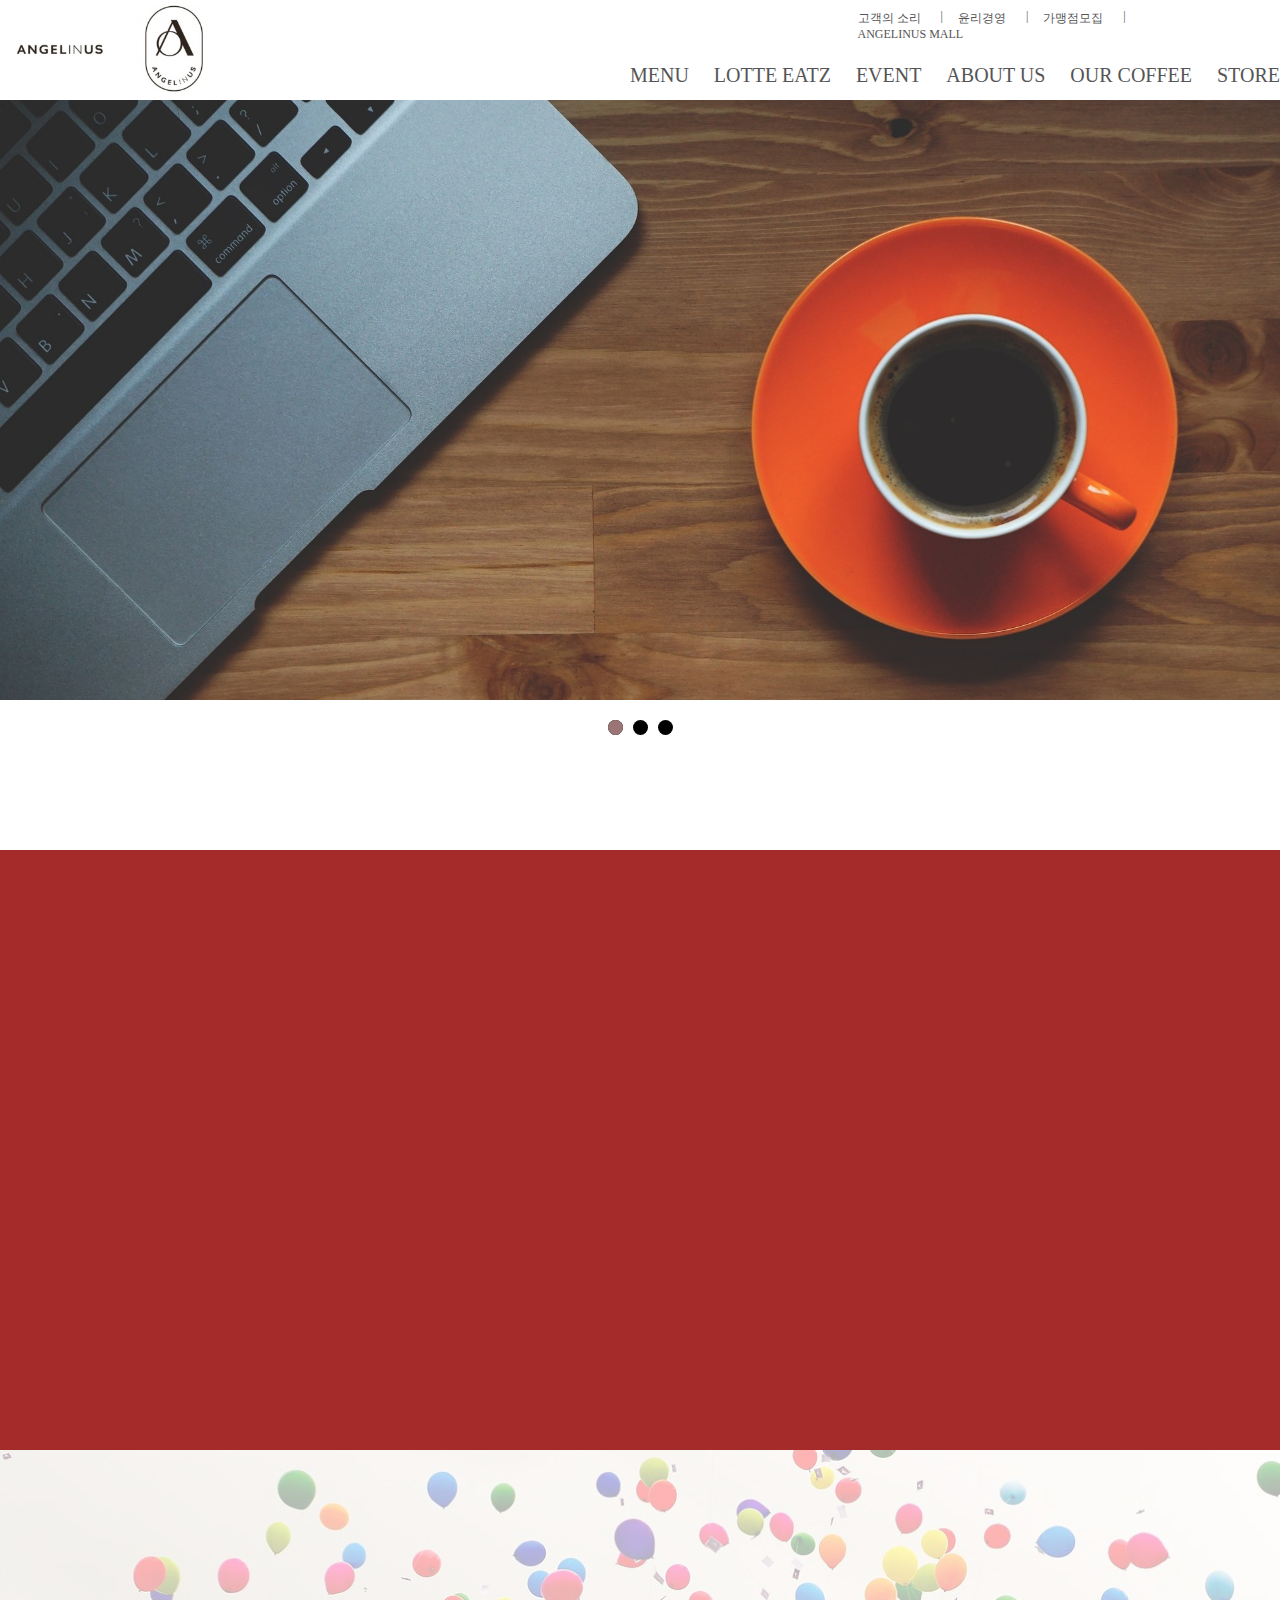
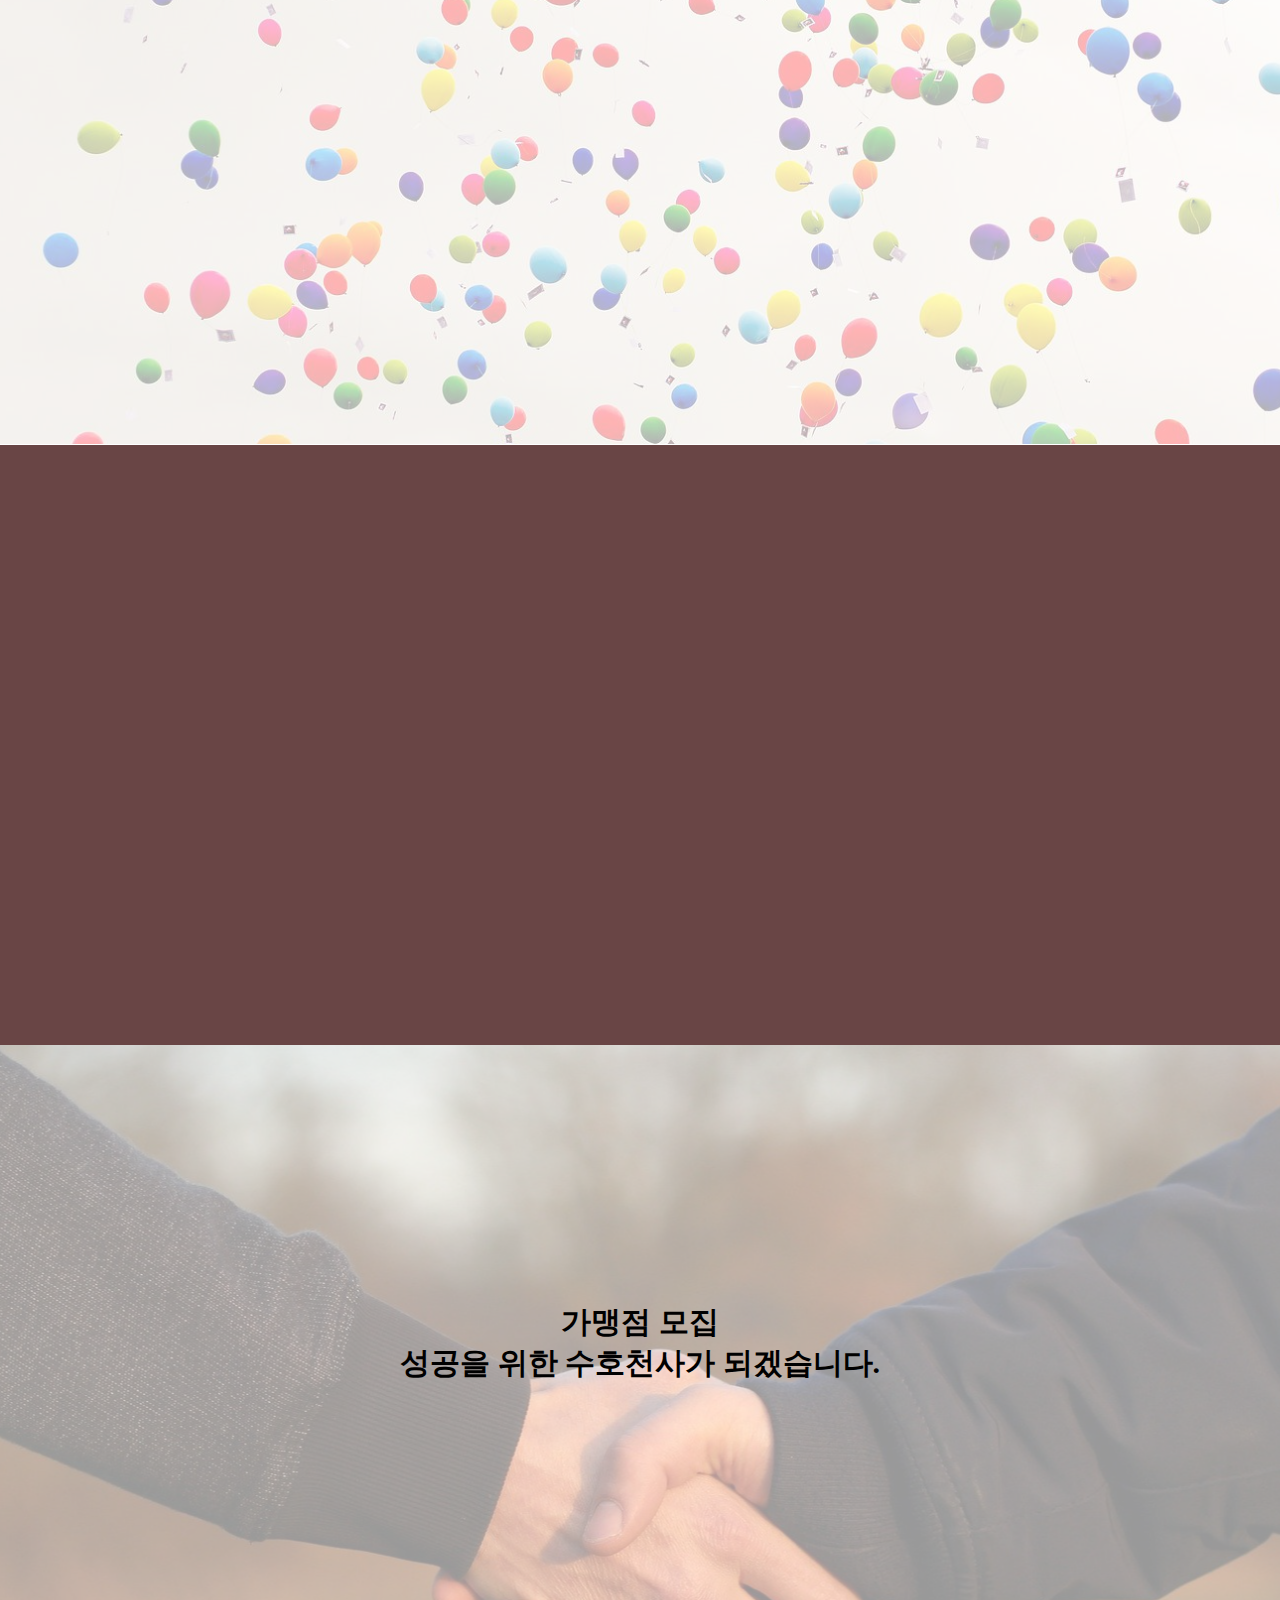
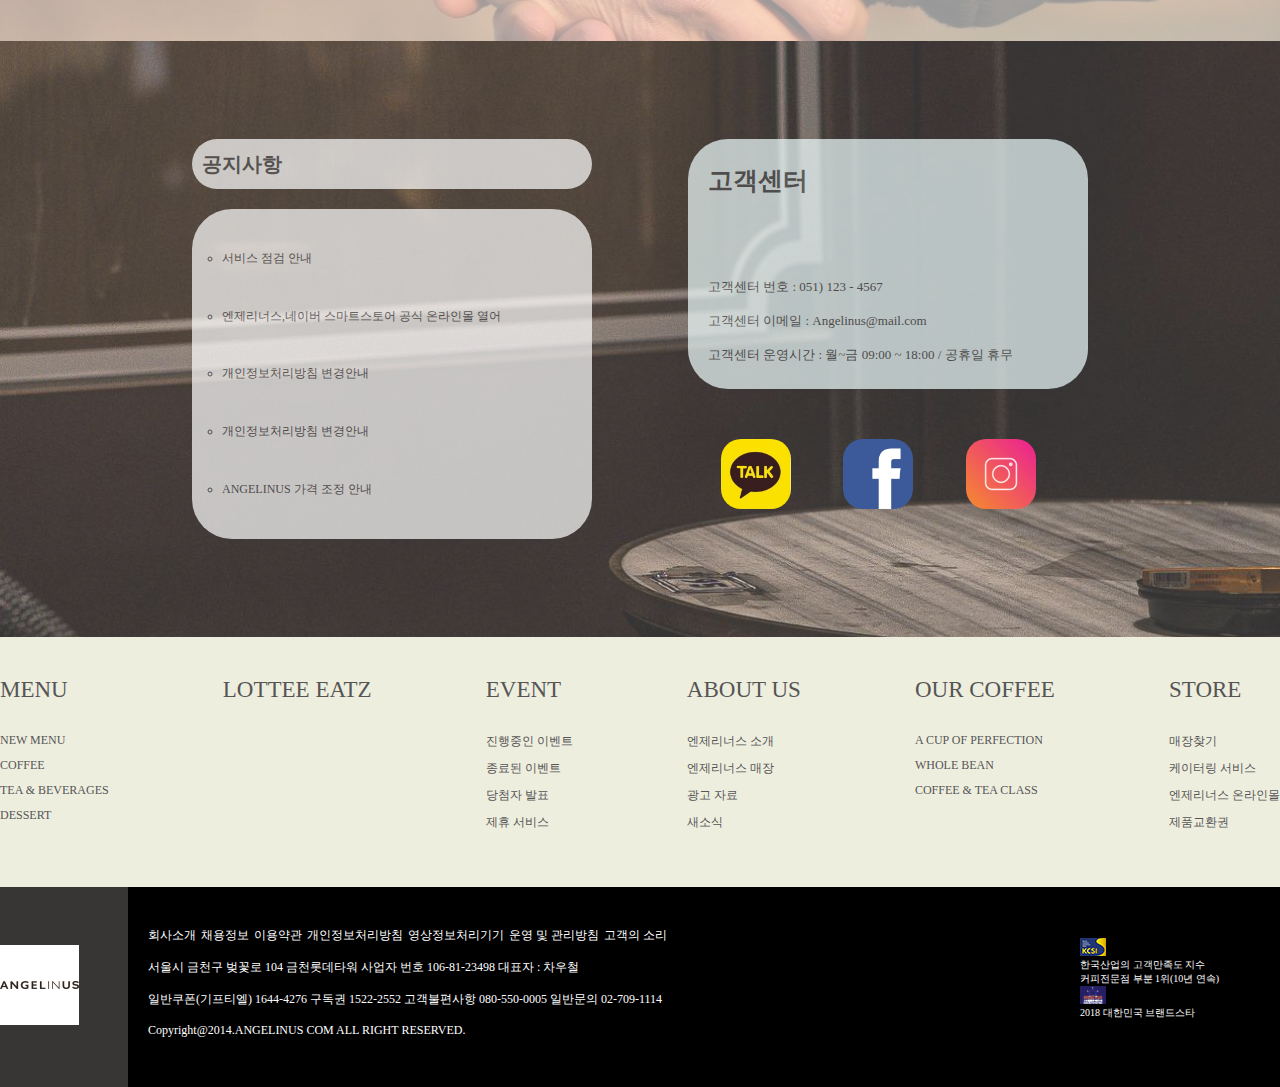
<file: index.html>
<!DOCTYPE html>
<html lang="en">
    <head>
        <meta charset="UTF-8" />
        <meta http-equiv="X-UA-Compatible" content="IE=edge" />
        <meta name="viewport" content="width=device-width, initial-scale=1.0" />
        <title>엔제리너스</title>

        <link rel="stylesheet" href="./css/reset.css" />
        <link rel="stylesheet" href="./css/main.css" />
        <link
            rel="stylesheet"
            media="(max-width:1000px)"
            href="./css/main(1000px).css"
        />
        <link
            rel="stylesheet"
            media="(max-width:720px)"
            href="./css/main(720px).css"
        />
        <link
            rel="stylesheet"
            media="(max-width:480px)"
            href="./css/main(480px).css"
        />

        <script src="./js/jquery.js"></script>
        <script src="./js/nav.js"></script>
        <script src="./js/mainimg.js"></script>
        <script src="./js/mainimg1000.js"></script>
        <script src="./js/scroll.js"></script>
        <script src="./js/scroll1000.js"></script>
    </head>
    <body>
        <div id="wrap">
            <header id="header">
                <div id="header_in">
                    <div class="logo">
                        <a href="./index.html"
                            ><img src="./images/logo.png" alt=""
                        /></a>
                    </div>
                    <div class="menubox">
                        <div class="menu01">
                            <ul>
                                <li><a href="#">고객의 소리</a></li>
                                <li><a href="#">윤리경영</a></li>
                                <li><a href="#">가맹점모집</a></li>
                                <li><a href="#">ANGELINUS MALL</a></li>
                            </ul>
                        </div>
                        <nav>
                            <ul>
                                <li><a href="./menu.html">MENU</a></li>
                                <li><a href="#">LOTTE EATZ</a></li>
                                <li><a href="#">EVENT</a></li>
                                <li><a href="#">ABOUT US</a></li>
                                <li><a href="#">OUR COFFEE</a></li>
                                <li><a href="#">STORE</a></li>
                            </ul>
                        </nav>
                        <div class="sub_menu">
                            <ul class="sm_list">
                                <li>
                                    <span>MENU</span>
                                    <ul class="sm_item">
                                        <li>NEW MENU</li>
                                        <li>COFFEE</li>
                                        <li>TEA & BEVERAGES</li>
                                        <li>DESSERT</li>
                                    </ul>
                                </li>
                                <li><span>LOTTE EATZ</span></li>
                                <li>
                                    <span>EVENT</span>
                                    <ul class="sm_item">
                                        <li>진행중인 이벤트</li>
                                        <li>종료된 이벤트</li>
                                        <li>당첨자 발표</li>
                                        <li>제휴 서비스</li>
                                    </ul>
                                </li>
                                <li>
                                    <span>ABOUT US</span>
                                    <ul class="sm_item">
                                        <li>엔제리너스 소개</li>
                                        <li>엔제리너스 매장</li>
                                        <li>광고 자료</li>
                                        <li>새소식</li>
                                    </ul>
                                </li>
                                <li>
                                    <span>OUR COFFEE</span>
                                    <ul class="sm_item">
                                        <li>A CUP OF PERFECTION</li>
                                        <li>WHOLE BEAN</li>
                                        <li>COFFEE & TEA CLASS</li>
                                    </ul>
                                </li>
                                <li>
                                    <span>STORE</span>
                                    <ul class="sm_item">
                                        <li>매장찾기</li>
                                        <li>케이터링 서비스</li>
                                        <li>엔제리너스 온라인몰</li>
                                        <li>제품교환권</li>
                                    </ul>
                                </li>
                            </ul>
                        </div>
                    </div>
                </div>
            </header>

            <section id="mainimg">
                <div id="view">
                    <ul class="list">
                        <li>
                            <img src="./images/mainimg.jpg" alt="" />
                            <span>Angelinus</span>
                        </li>
                        <li>
                            <img src="./images/mainimg02.jpg" alt="" />
                            <span>Angelinus</span>
                        </li>
                        <li>
                            <img src="./images/mainimg03.jpg" alt="" />
                            <span>Angelinus</span>
                        </li>
                    </ul>
                </div>
                <ul class="btn">
                    <li><a href="#">1</a></li>
                    <li><a href="#">2</a></li>
                    <li><a href="#">3</a></li>
                </ul>
                <!-- <a href="" class="l_btn">left</a>
                <a href="" class="r_btn">right</a> -->
            </section>

            <section id="coffee">
                <div class="coffee_in">
                    <div class="coffee_pic">
                        <img src="./images/main_pic.png" alt="" />
                    </div>
                    <div class="coffee_txt">
                        <h3>WITH ANGELS</h3>
                        <p>
                            커피의 맛과 향이 살아있는<br />
                            엔제리너스 커피의 비밀
                        </p>
                    </div>
                </div>
            </section>

            <section id="news">
                <div class="news_in">
                    <div class="news_txt">
                        <h3>NEW MENU</h3>
                        <p>엔제리너스의 새로운 소식</p>
                    </div>
                    <div class="news_pic"></div>
                </div>
            </section>

            <section id="event">
                <div class="event_in">
                    <div class="event_txt">
                        <h3>LOTTE EATZ</h3>
                        <p>하루를 즐기는 맛있는 여행!</p>
                    </div>
                    <div class="event_pic"></div>
                </div>
            </section>

            <section id="store">
                <p>
                    가맹점 모집<br />
                    성공을 위한 수호천사가 되겠습니다.
                </p>
            </section>

            <section id="notice_sns">
                <div id="notice_sns_in">
                    <div class="notice">
                        <div class="notice_h">
                            <h3>공지사항</h3>
                        </div>
                        <div class="notice_b">
                            <ul>
                                <li>서비스 점검 안내</li>
                                <li>
                                    엔제리너스,네이버 스마트스토어 공식 온라인몰
                                    열어
                                </li>
                                <li>개인정보처리방침 변경안내</li>
                                <li>개인정보처리방침 변경안내</li>
                                <li>ANGELINUS 가격 조정 안내</li>
                            </ul>
                        </div>
                    </div>
                    <div class="sns">
                        <div class="service">
                            <h3>고객센터</h3>
                            <p>
                                고객센터 번호 : 051) 123 - 4567<br /><br />
                                고객센터 이메일 : Angelinus@mail.com<br /><br />
                                고객센터 운영시간 : 월~금 09:00 ~ 18:00 / 공휴일
                                휴무
                            </p>
                        </div>
                        <div class="snsbox">
                            <img src="./images/notice_snsimg01.png" alt="" />
                            <img src="./images/notice_snsimg02.png" alt="" />
                            <img src="./images/notice_snsimg03.png" alt="" />
                        </div>
                    </div>
                </div>
            </section>

            <footer id="footer">
                <div class="footer_menu">
                    <ul class="menu_list">
                        <li>
                            MENU
                            <ul class="sub_list">
                                <li>NEW MENU</li>
                                <li>COFFEE</li>
                                <li>TEA & BEVERAGES</li>
                                <li>DESSERT</li>
                            </ul>
                        </li>
                        <li>LOTTEE EATZ</li>
                        <li>
                            EVENT
                            <ul class="sub_list">
                                <li>진행중인 이벤트</li>
                                <li>종료된 이벤트</li>
                                <li>당첨자 발표</li>
                                <li>제휴 서비스</li>
                            </ul>
                        </li>
                        <li>
                            ABOUT US
                            <ul class="sub_list">
                                <li>엔제리너스 소개</li>
                                <li>엔제리너스 매장</li>
                                <li>광고 자료</li>
                                <li>새소식</li>
                            </ul>
                        </li>
                        <li>
                            OUR COFFEE
                            <ul class="sub_list">
                                <li>A CUP OF PERFECTION</li>
                                <li>WHOLE BEAN</li>
                                <li>COFFEE & TEA CLASS</li>
                            </ul>
                        </li>
                        <li>
                            STORE
                            <ul class="sub_list">
                                <li>매장찾기</li>
                                <li>케이터링 서비스</li>
                                <li>엔제리너스 온라인몰</li>
                                <li>제품교환권</li>
                            </ul>
                        </li>
                    </ul>
                </div>
                <div class="footer_f">
                    <div class="footer_f_in">
                        <div class="footer_logo">
                            <a href="./index.html"
                                ><img src="./images/footerLogo.gif" alt=""
                            /></a>
                        </div>
                        <div class="footer_f_in_box">
                            <ul>
                                <li>회사소개</li>
                                <li>채용정보</li>
                                <li>이용약관</li>
                                <li>개인정보처리방침</li>
                                <li>영상정보처리기기</li>
                                <li>운영 및 관리방침</li>
                                <li>고객의 소리</li>
                            </ul>
                            <br />
                            <address>
                                서울시 금천구 벚꽃로 104 금천롯데타워 사업자
                                번호 106-81-23498 대표자 : 차우철
                            </address>
                            <br />
                            <p>
                                일반쿠폰(기프티엘) 1644-4276 구독권 1522-2552
                                고객불편사항 080-550-0005 일반문의
                                02-709-1114<br /><br />
                                Copyright@2014.ANGELINUS COM ALL RIGHT RESERVED.
                            </p>
                            <div class="rightbox">
                                <div class="award">
                                    <img src="./images/award01.gif" alt="" />
                                    <p>
                                        한국산업의 고객만족도 지수<br />
                                        커피전문점 부분 1위(10년 연속)
                                    </p>
                                </div>
                                <div class="brandstar">
                                    <img src="./images/brandstar.gif" alt="" />
                                    <p>2018 대한민국 브랜드스타</p>
                                </div>
                            </div>
                        </div>
                    </div>
                </div>
            </footer>
        </div>

        <!-- ---------------------------------------------- -->
        <!-- ---------------------------------------------- -->
        <!-- ---------------------------------------------- -->
        <!-- ---------------------------------------------- -->
        <!-- ---------------------------------------------- -->
        <!-- ---------------------------------------------- -->
        <!-- ---------------------------------------------- -->
        <!-- ---------------------------------------------- -->
        <!-- ---------------------------------------------- -->
        <!-- ---------------------------------------------- -->
        <!-- ---------------------------------------------- -->
        <!-- ---------------------------------------------- -->
        <!-- ---------------------------------------------- -->

        <div id="wrap_t">
            <header id="header_t">
                <div class="logo_t">
                    <a href="./index.html"
                        ><img src="./images/logo.png" alt=""
                    /></a>
                </div>
                <div class="hambox_t">
                    <div>
                        <span></span>
                        <span></span>
                        <span></span>
                    </div>
                </div>
            </header>

            <section id="mainimg_t">
                <div id="view_t">
                    <ul class="list_t">
                        <li><img src="./images/mainimg.jpg" alt="" /></li>
                        <li><img src="./images/mainimg02.jpg" alt="" /></li>
                        <li><img src="./images/mainimg03.jpg" alt="" /></li>
                    </ul>
                </div>
                <ul class="btn_t">
                    <li><a href="#">1</a></li>
                    <li><a href="#">2</a></li>
                    <li><a href="#">3</a></li>
                </ul>
                <!-- <a href="" class="l_btn">left</a>
                <a href="" class="r_btn">right</a> -->
            </section>

            <section id="coffee_t">
                <h3>WITH ANGELS</h3>
                <p>
                    커피의 맛과 향이 살아있는<br />
                    &nbsp;&nbsp;엔제리너스 커피의 비밀
                </p>
            </section>

            <section id="news_t">
                <h3>NEW MENU</h3>
                <p>엔제리너스의 새로운 소식</p>
            </section>

            <section id="event_t">
                <h3>LOTTE EATZ</h3>
                <p>하루를 즐기는 맛있는 여행!</p>
            </section>

            <section id="store_t">
                <p>가맹점 모집</p>
                <p>성공을 위한 수호천사가 되겠습니다.</p>
            </section>

            <section id="notice_sns_t">
                <div class="notice_t">
                    <div class="notice_h_t">
                        <h3>공지사항</h3>
                    </div>
                    <div class="notice_b_t">
                        <ul>
                            <li>공지사항</li>
                            <li>공지사항</li>
                            <li>공지사항</li>
                            <li>공지사항</li>
                            <li>공지사항</li>
                        </ul>
                    </div>
                </div>
                <div class="sns_t">
                    <div class="service_t">
                        <h3>고객센터</h3>
                        <p>
                            고객센터 번호 : 051) 123 - 4567<br /><br />
                            고객센터 이메일 : Angelinus@mail.com<br /><br />
                            고객센터 운영시간 : 월~금 09:00 ~ 18:00 / 공휴일
                            휴무
                        </p>
                    </div>
                    <div class="snsbox_t">
                        <img src="./images/notice_snsimg01.png" alt="" />
                        <img src="./images/notice_snsimg02.png" alt="" />
                        <img src="./images/notice_snsimg03.png" alt="" />
                    </div>
                </div>
            </section>

            <footer id="footer_t">
                <div class="footer_menu_t">
                    <ul class="menu_list_t">
                        <li>
                            <p>MENU</p>
                            <ul class="sub_list_t">
                                <li>NEW MENU</li>
                                <li>COFFEE</li>
                                <li>TEA & BEVERAGES</li>
                                <li>DESSERT</li>
                            </ul>
                        </li>
                        <!-- <li><p>LOTTEE EATZ</p></li> -->
                        <li>
                            <p>EVENT</p>
                            <ul class="sub_list_t">
                                <li>진행중인 이벤트</li>
                                <li>종료된 이벤트</li>
                                <li>당첨자 발표</li>
                                <li>제휴 서비스</li>
                            </ul>
                        </li>
                        <li>
                            <p>ABOUT US</p>
                            <ul class="sub_list_t">
                                <li>엔제리너스 소개</li>
                                <li>엔제리너스 매장</li>
                                <li>광고 자료</li>
                                <li>새소식</li>
                            </ul>
                        </li>
                        <li>
                            <p>OUR COFFEE</p>
                            <ul class="sub_list_t">
                                <li>A CUP OF PERFECTION</li>
                                <li>WHOLE BEAN</li>
                                <li>COFFEE & TEA CLASS</li>
                            </ul>
                        </li>
                        <!-- <li><p>STORE</p>
                        <ul class="sub_list_t">
                            <li>매장찾기</li>
                            <li>케이터링 서비스</li>
                            <li>엔제리너스 온라인몰</li>
                            <li>제품교환권</li>
                        </ul>
                    </li> -->
                    </ul>
                </div>
                <div class="footer_f_t">
                    <div class="footer_logo_t">
                        <a href="./index.html"
                            ><img src="./images/footerLogo.gif" alt=""
                        /></a>
                    </div>
                    <div class="footer_f_in_box_t">
                        <div class="leftbox_t">
                            <ul>
                                <li>회사소개</li>
                                <li>채용정보</li>
                                <li>이용약관</li>
                                <li>개인정보처리방침</li>
                                <li>영상정보처리기기</li>
                                <li>운영 및 관리방침</li>
                                <li>고객의 소리</li>
                            </ul>
                            <br />
                            <address>
                                서울시 금천구 벚꽃로 104 금천롯데타워
                                <br />사업자 번호 106-81-23498 대표자 : 차우철
                            </address>
                            <br />
                            <p>
                                일반쿠폰(기프티엘) 1644-4276 구독권 1522-2552
                                <br />고객불편사항 080-550-0005 일반문의
                                02-709-1114<br /><br />
                                Copyright@2014.ANGELINUS COM ALL RIGHT RESERVED.
                            </p>
                        </div>
                        <div class="rightbox_t">
                            <div class="award_t">
                                <img src="./images/award01.gif" alt="" />
                                <p>
                                    한국산업의 고객만족도 지수<br />
                                    커피전문점 부분 1위(10년 연속)
                                </p>
                            </div>
                            <div class="brandstar_t">
                                <img src="./images/brandstar.gif" alt="" />
                                <p>2018 대한민국 브랜드스타</p>
                            </div>
                        </div>
                    </div>
                </div>
            </footer>
        </div>
    </body>
</html>
</file>
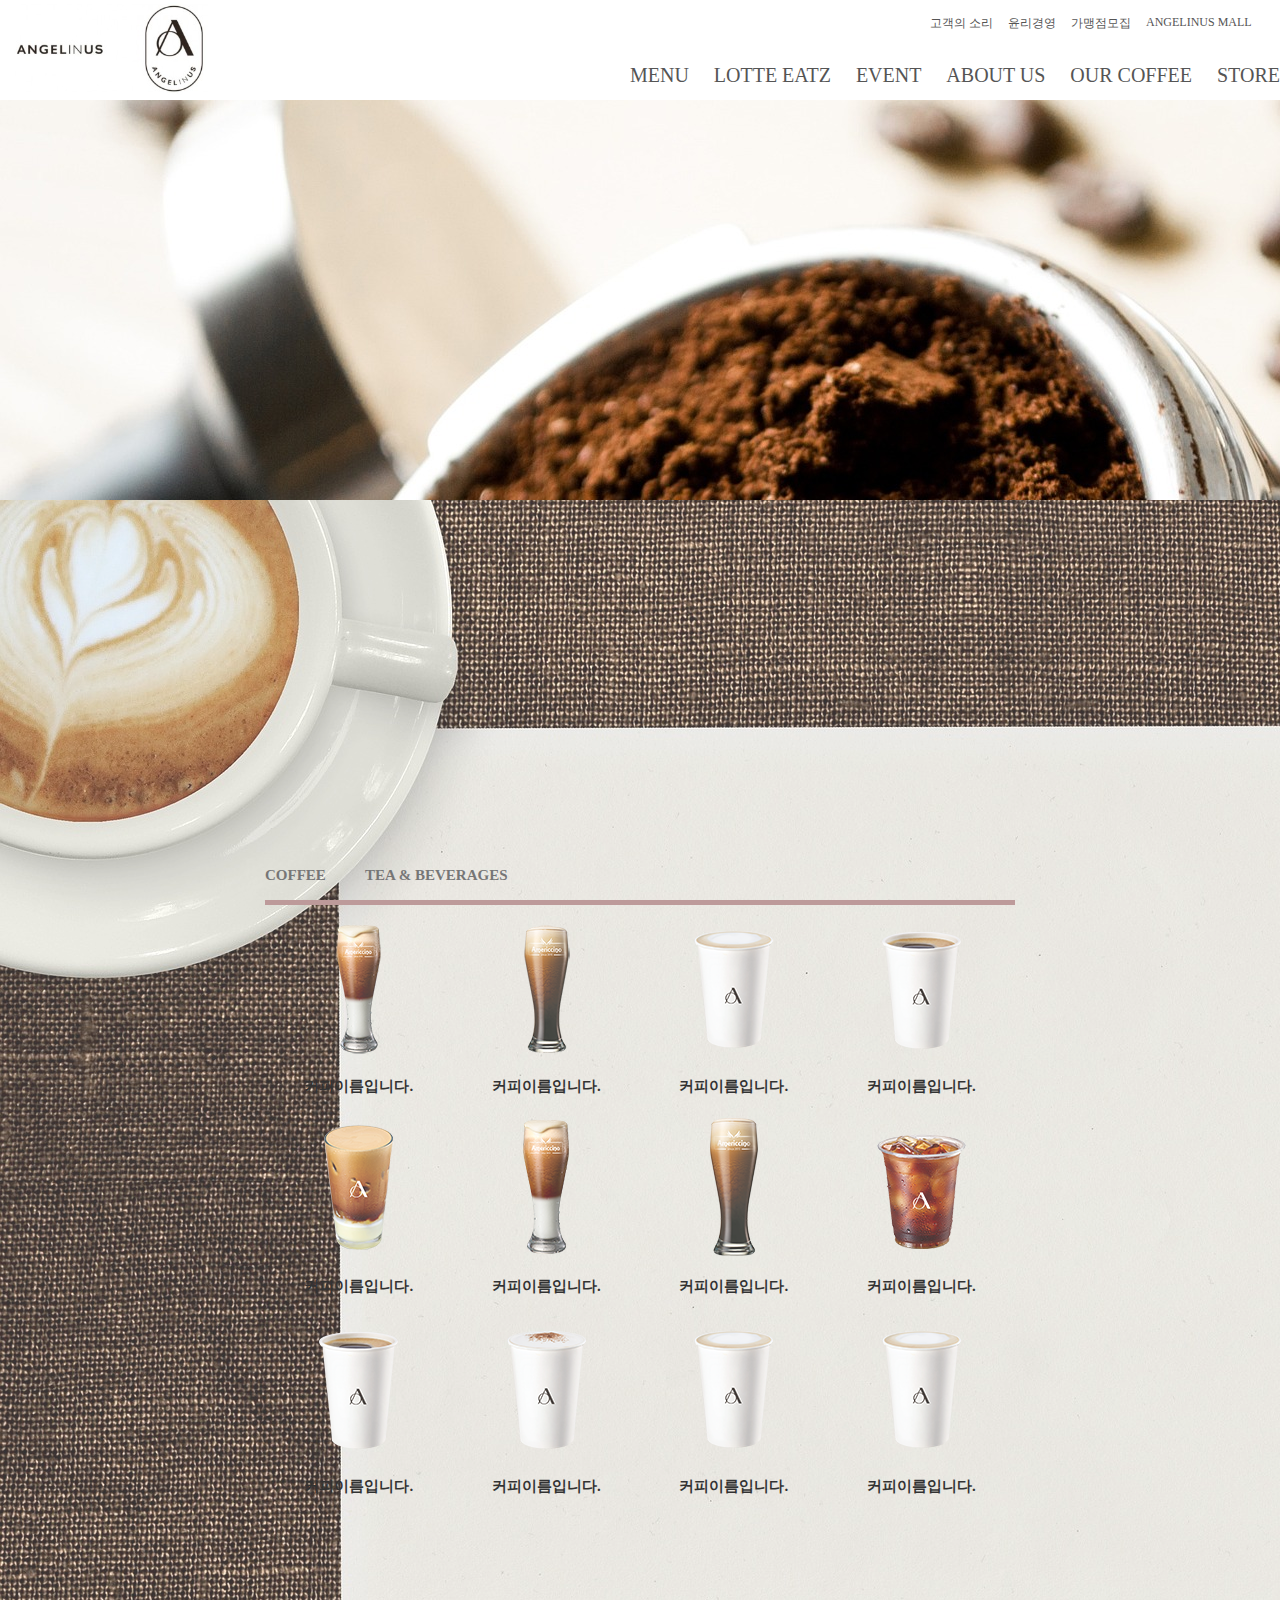
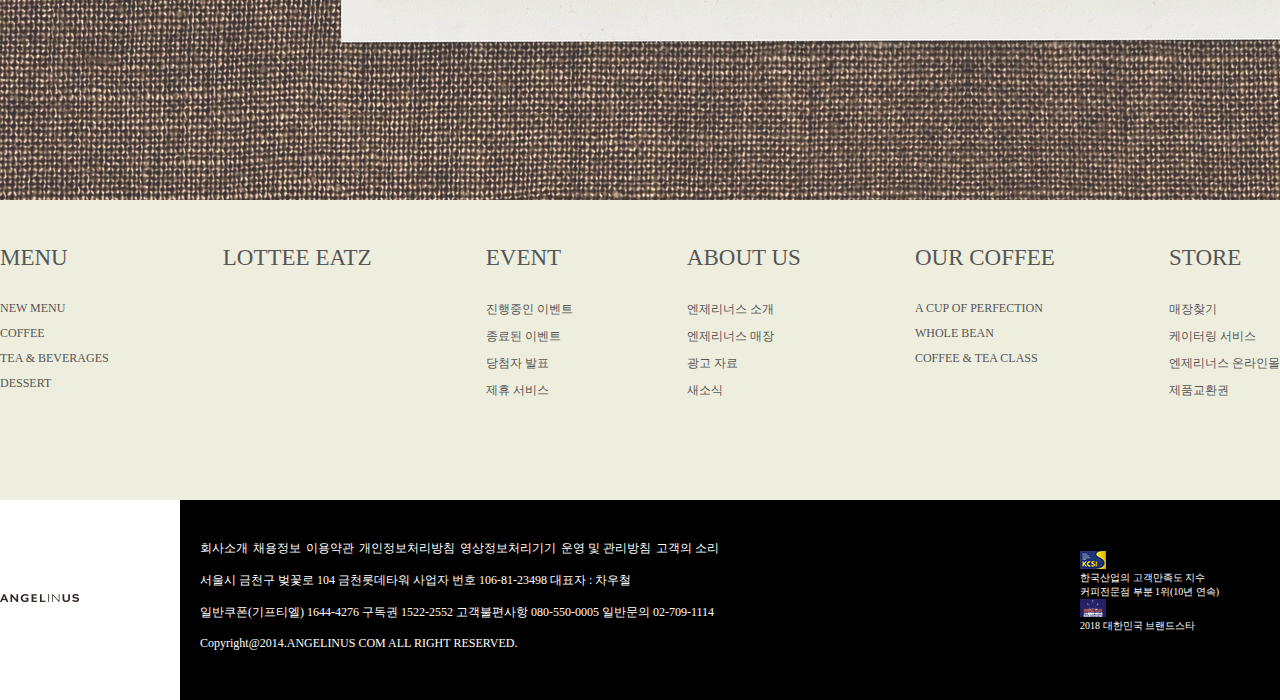
<file: menu.html>
<!DOCTYPE html>
<html lang="en">
    <head>
        <meta charset="UTF-8" />
        <meta http-equiv="X-UA-Compatible" content="IE=edge" />
        <meta name="viewport" content="width=device-width, initial-scale=1.0" />
        <title>menu</title>

        <link rel="stylesheet" href="./css/menu.css" />
        <link rel="stylesheet" href="./css/reset.css" />
    </head>
    <body>
        <div id="wrap">
            <header id="header">
                <div id="header_in">
                    <div class="logo">
                        <a href="./index.html"
                            ><img src="./images/logo.png" alt=""
                        /></a>
                    </div>
                    <div class="menubox">
                        <div class="menu01">
                            <ul>
                                <li><a href="#">고객의 소리</a></li>
                                <li><a href="#">윤리경영</a></li>
                                <li><a href="#">가맹점모집</a></li>
                                <li><a href="#">ANGELINUS MALL</a></li>
                            </ul>
                        </div>
                        <nav>
                            <ul>
                                <li><a href="#">MENU</a></li>
                                <li><a href="#">LOTTE EATZ</a></li>
                                <li><a href="#">EVENT</a></li>
                                <li><a href="#">ABOUT US</a></li>
                                <li><a href="#">OUR COFFEE</a></li>
                                <li><a href="#">STORE</a></li>
                            </ul>
                        </nav>
                    </div>
                </div>
            </header>

            <section id="main">
                <img src="./images/submainimg.jpg" alt="" />
            </section>

            <section id="menubox">
                <div class="menulist_h">
                    <div class="menu_nav01">COFFEE</div>
                    <div class="menu_nav02">TEA & BEVERAGES</div>
                </div>
                <ul class="menulist">
                    <li>
                        <img src="./images/ListImage(1).png" alt="" />
                        <p>커피이름입니다.</p>
                    </li>
                    <li>
                        <img src="./images/ListImage(2).png" alt="" />
                        <p>커피이름입니다.</p>
                    </li>
                    <li>
                        <img src="./images/ListImage(3).png" alt="" />
                        <p>커피이름입니다.</p>
                    </li>
                    <li>
                        <img src="./images/ListImage(4).png" alt="" />
                        <p>커피이름입니다.</p>
                    </li>
                    <li>
                        <img src="./images/ListImage(5).png" alt="" />
                        <p>커피이름입니다.</p>
                    </li>
                    <li>
                        <img src="./images/ListImage(6).png" alt="" />
                        <p>커피이름입니다.</p>
                    </li>
                    <li>
                        <img src="./images/ListImage(7).png" alt="" />
                        <p>커피이름입니다.</p>
                    </li>
                    <li>
                        <img src="./images/ListImage(8).png" alt="" />
                        <p>커피이름입니다.</p>
                    </li>
                    <li>
                        <img src="./images/ListImage(9).png" alt="" />
                        <p>커피이름입니다.</p>
                    </li>
                    <li>
                        <img src="./images/ListImage(10).png" alt="" />
                        <p>커피이름입니다.</p>
                    </li>
                    <li>
                        <img src="./images/ListImage(11).png" alt="" />
                        <p>커피이름입니다.</p>
                    </li>
                    <li>
                        <img src="./images/ListImage(12).png" alt="" />
                        <p>커피이름입니다.</p>
                    </li>
                </ul>
            </section>

            <footer id="footer">
                <div class="footer_menu">
                    <ul class="menu_list">
                        <li>
                            MENU
                            <ul class="sub_list">
                                <li>NEW MENU</li>
                                <li>COFFEE</li>
                                <li>TEA & BEVERAGES</li>
                                <li>DESSERT</li>
                            </ul>
                        </li>
                        <li>LOTTEE EATZ</li>
                        <li>
                            EVENT
                            <ul class="sub_list">
                                <li>진행중인 이벤트</li>
                                <li>종료된 이벤트</li>
                                <li>당첨자 발표</li>
                                <li>제휴 서비스</li>
                            </ul>
                        </li>
                        <li>
                            ABOUT US
                            <ul class="sub_list">
                                <li>엔제리너스 소개</li>
                                <li>엔제리너스 매장</li>
                                <li>광고 자료</li>
                                <li>새소식</li>
                            </ul>
                        </li>
                        <li>
                            OUR COFFEE
                            <ul class="sub_list">
                                <li>A CUP OF PERFECTION</li>
                                <li>WHOLE BEAN</li>
                                <li>COFFEE & TEA CLASS</li>
                            </ul>
                        </li>
                        <li>
                            STORE
                            <ul class="sub_list">
                                <li>매장찾기</li>
                                <li>케이터링 서비스</li>
                                <li>엔제리너스 온라인몰</li>
                                <li>제품교환권</li>
                            </ul>
                        </li>
                    </ul>
                </div>
                <div class="footer_f">
                    <div class="footer_f_in">
                        <div class="footer_logo">
                            <a href="./index.html"
                                ><img src="./images/footerLogo.gif" alt=""
                            /></a>
                        </div>
                        <div class="footer_f_in_box">
                            <ul>
                                <li>회사소개</li>
                                <li>채용정보</li>
                                <li>이용약관</li>
                                <li>개인정보처리방침</li>
                                <li>영상정보처리기기</li>
                                <li>운영 및 관리방침</li>
                                <li>고객의 소리</li>
                            </ul>
                            <br />
                            <address>
                                서울시 금천구 벚꽃로 104 금천롯데타워 사업자
                                번호 106-81-23498 대표자 : 차우철
                            </address>
                            <br />
                            <p>
                                일반쿠폰(기프티엘) 1644-4276 구독권 1522-2552
                                고객불편사항 080-550-0005 일반문의
                                02-709-1114<br /><br />
                                Copyright@2014.ANGELINUS COM ALL RIGHT RESERVED.
                            </p>
                            <div class="rightbox">
                                <div class="award">
                                    <img src="./images/award01.gif" alt="" />
                                    <p>
                                        한국산업의 고객만족도 지수<br />
                                        커피전문점 부분 1위(10년 연속)
                                    </p>
                                </div>
                                <div class="brandstar">
                                    <img src="./images/brandstar.gif" alt="" />
                                    <p>2018 대한민국 브랜드스타</p>
                                </div>
                            </div>
                        </div>
                    </div>
                </div>
            </footer>
        </div>
    </body>
</html>
</file>
<file: css/main.css>
#wrap {
    width: 100%;
}

#wrap_t {
    display: none;
}

#header {
    width: 100%;
    height: 100px;
    /* background-color: aqua; */
    display: flex;
    justify-content: center;
}

#header_in {
    width: 1400px;
    height: 100px;
    /* background-color: blue; */
    display: flex;
    justify-content: space-between;
    align-items: center;
}

#header_in .logo {
    width: 300px;
    height: 100px;
    /* background-color: cadetblue; */
    display: flex;
    align-items: center;
}

#header_in .menubox {
    width: 650px;
    height: 100px;
    /* background-color: rgb(88, 141, 141); */
}

#header_in .menubox .menu01 {
    width: 100%;
    height: 50px;
    /* background-color: rgb(189, 224, 168); */
    /* padding: 15px 0 0 300px;
    box-sizing: border-box; */
    display: flex;
    justify-content: right;
    align-items: center;
}

#header_in .menubox .menu01 ul {
    width: 65%;
    height: 30px;
    /* background-color: #000; */
}

#header_in .menubox .menu01 ul li {
    float: left;
    margin-right: 15px;
}

#header_in .menubox .menu01 ul li:after {
    content: "|";
    padding-left: 20px;
    position: relative;
    top: -2px;
}

#header_in .menubox .menu01 ul li:last-child::after {
    content: "";
    margin: 0;
}

#header_in .menubox .menu01 ul li a {
}

#header_in .menubox nav {
    width: 100%;
    height: 50px;
    /* background-color: rgb(92, 109, 81); */
}

#header_in .menubox nav ul {
    display: flex;
    width: 100%;
    height: 50px;
    justify-content: space-between;
    align-items: center;
}

#header_in .menubox nav ul li {
}

#header_in .menubox nav ul li a {
    font-size: 20px;
}

#header_in .sub_menu {
    position: relative;
    left: -1004px;
    width: 1905px;
    height: 200px;
    background-color: rgb(238, 238, 223);
    z-index: 9999;
    overflow: hidden;
    /* padding-top: 20px;
    box-sizing: border-box; */
}

#header_in .sm_list {
    width: 100%;
    height: 200px;
    display: flex;
    justify-content: space-around;
    margin-top: 20px;
}

#header_in .sm_list > li {
    cursor: "pointer";
}

#header_in .sm_list > li span {
    font-size: 20px;
}

#header_in .sm_item {
    margin-top: 20px;
}

#header_in .sm_item li {
    margin-top: 10px;
    cursor: pointer;
}

#mainimg {
    /* display: flex;
    flex-wrap: wrap;
    background-color: bisque;
    margin-bottom: 150px;
    overflow: hidden; */
    width: 100%;
    height: 600px;
    position: relative;
    margin-bottom: 150px;
}

#view {
    width: 100%;
    height: 600px;
    overflow: hidden;
    position: relative;
}

#view li {
    position: absolute;
    top: 0;
    width: 100%;
    height: 600px;
}

#view li:nth-child(1) {
    left: 0%;
}

#view li:nth-child(2) {
    left: 100%;
}

#view li:nth-child(3) {
    left: 200%;
}

#view li img {
    width: 100%;
}

#view li span {
    font-size: 60px;
    color: #fff;
    font-weight: 900;
    position: relative;
    top: -1100px;
    left: 1300px;
    z-index: 9999;
}

#mainimg .btn {
    position: absolute;
    top: 620px;
    left: 50%;
    z-index: 9999;
    margin-left: -32.5px;
}

#mainimg .btn li {
    float: left;
    margin-right: 10px;
    width: 15px;
    height: 15px;
    border-radius: 50%;
    background-color: rgb(0, 0, 0);
    text-align: center;
    line-height: 15px;
    overflow: hidden;
}

#mainimg .btn li.on a {
    background-color: rgb(155, 117, 117);
}

#mainimg .btn a {
    display: block;
    text-indent: -9999px;
    overflow: hidden;
}

/* #mainimg .l_btn {
    float: left;
}

#mainimg .r_btn {
    float: right;
} */

#coffee {
    width: 100%;
    height: 600px;
    background-color: brown;
    display: flex;
    justify-content: center;
}

#coffee .coffee_in {
    width: 90%;
    height: 600px;
    /* background-color: aqua; */
    display: flex;
    justify-content: space-between;
    align-items: center;
}

#coffee .coffee_pic {
    width: 500px;
    height: 300px;
    position: relative;
}

#coffee .coffee_pic img {
    width: 100%;
}

#coffee .coffee_txt {
    position: relative;
}

#coffee .coffee_txt h3 {
    color: #fff;
    font-size: 30px;
}

#coffee .coffee_txt p {
    color: #fff;
    font-size: 20px;
}

#news {
    width: 100%;
    height: 595px;
    position: relative;
    background: url(../images/newsimg.png) no-repeat;
    /* background-size: 100%; */
    display: flex;
    justify-content: center;
}

#news .news_in {
    width: 90%;
    height: 595px;
    display: flex;
    /* background-color: aqua; */
    justify-content: space-between;
    align-items: center;
}

#news .news_txt {
    position: relative;
}

#news .news_txt h3 {
    color: #000;
    font-size: 30px;
}

#news .news_txt p {
    color: #000;
    font-size: 20px;
}

#news .news_pic {
    width: 369px;
    height: 537px;
    background: url(../images/newspic.png);
    position: relative;
}

#event {
    width: 100%;
    height: 600px;
    background-color: rgb(105, 69, 69);
    display: flex;
    justify-content: center;
}

#event .event_in {
    width: 90%;
    height: 600px;
    display: flex;
    /* background-color: aqua; */
    justify-content: space-between;
    align-items: center;
}

#event .event_txt {
    position: relative;
}

#event .event_txt h3 {
    color: #000;
    font-size: 30px;
}

#event .event_txt p {
    color: #000;
    font-size: 20px;
}

#event .event_pic {
    width: 500px;
    height: 270px;
    background: url(../images/eventpic.jpg) no-repeat;
    background-size: 100%;
    background-color: rgb(63, 146, 146);
    position: relative;
}

#store {
    width: 100%;
    height: 596px;
    background: url(../images/storeimg.png) no-repeat 50% 50%;
    /* background-size: 100%; */
    display: flex;
    justify-content: center;
    align-items: center;
}

#store p {
    font-size: 30px;
    color: #000;
    font-weight: 600;
    text-align: center;
}

#notice_sns {
    width: 100%;
    height: 596px;
    background: url(../images/notice_snsimg.png) no-repeat;
    display: flex;
    justify-content: center;
}

#notice_sns_in {
    width: 70%;
    height: 596px;
    /* background-color: aqua; */
    display: flex;
    justify-content: space-between;
    align-items: center;
}

#notice_sns .notice {
    width: 400px;
    height: 400px;
    /* background-color: aqua; */
    display: flex;
    flex-direction: column;
    justify-content: space-between;
}

#notice_sns .notice .notice_h {
    width: 100%;
    height: 50px;
    background-color: #fff;
    opacity: 0.7;
    border-radius: 30px;
}

#notice_sns .notice .notice_h h3 {
    font-size: 20px;
    line-height: 50px;
    margin-left: 10px;
}

#notice_sns .notice .notice_b {
    width: 100%;
    height: 330px;
    background-color: #fff;
    opacity: 0.7;
    padding-left: 30px;
    box-sizing: border-box;
    border-radius: 40px;
}

#notice_sns .notice .notice_b ul {
    width: 100%;
    height: 330px;
    display: flex;
    flex-direction: column;
    justify-content: space-evenly;
}

#notice_sns .notice .notice_b li {
    list-style: circle;
}

#notice_sns .sns {
    width: 400px;
    height: 400px;
    /* background-color: aqua; */
    display: flex;
    flex-direction: column;
    justify-content: space-between;
}

#notice_sns .sns .service {
    width: 100%;
    height: 250px;
    background-color: azure;
    opacity: 0.7;
    padding: 0 0 0 20px;
    border-radius: 40px;
    box-sizing: border-box;
    display: flex;
    flex-direction: column;
    justify-content: space-around;
}

#notice_sns .sns .service h3 {
    font-size: 25px;
    /* color: #fff; */
}

#notice_sns .sns .service p {
    font-size: 13px;
    margin-top: 30px;
    /* color: #fff; */
}

#notice_sns .sns .snsbox {
    width: 100%;
    height: 100px;
    /* background-color: brown; */
    display: flex;
    justify-content: space-evenly;
}

#notice_sns .sns .snsbox img {
    width: 70px;
    height: 70px;
    border-radius: 20px;
    margin-right: 20px;
}

#footer {
    width: 100%;
    height: 450px;
    background-color: #383535;
}

#footer .footer_menu {
    width: 100%;
    height: 250px;
    background-color: rgb(238, 238, 223);
    display: flex;
    justify-content: center;
    padding-top: 40px;
    box-sizing: border-box;
}

#footer .footer_menu .menu_list {
    width: 1300px;
    height: 250px;
    display: flex;
    justify-content: space-between;
}

#footer .footer_menu .menu_list > li {
    float: left;
    font-size: 23px;
}

#footer .footer_menu .sub_list {
    margin-top: 30px;
}

#footer .footer_menu .sub_list > li {
    font-size: 12px;
    margin-top: 10px;
    cursor: pointer;
}

#footer .footer_f {
    width: 100%;
    height: 200px;
    /* background-color: chartreuse; */
    display: flex;
    justify-content: center;
}

#footer .footer_f_in {
    width: 1300px;
    height: 200px;
    /* background-color: blue; */
}

#footer .footer_f_in .footer_logo {
    width: 200px;
    height: 200px;
    display: flex;
    align-items: center;
}

#footer .footer_f_in_box {
    float: right;
    width: 90%;
    height: 200px;
    background-color: #000;
    position: relative;
    top: -200px;
    padding: 40px 0 0 20px;
    box-sizing: border-box;
    color: #fff;
}

#footer .footer_f_in_box ul {
    display: flex;
}

#footer .footer_f_in_box li {
    margin-right: 5px;
}

#footer .footer_f_in_box address {
    font-style: normal;
}

#footer .footer_f_in_box p {
}

#footer .footer_f_in_box .rightbox {
    float: right;
    width: 200px;
    height: 100px;
    position: relative;
    top: -100px;
    font-size: 10px;
}
</file>
<file: css/main(1000px).css>
@media screen and (max-width: 1000px) {
    #wrap {
        display: none;
    }

    #wrap_t {
        display: block;
        width: 100%;
    }

    /* 상단 */

    #header_t {
        width: 100%;
        height: 100px;
        display: flex;
        justify-content: space-between;
        align-items: center;
    }

    #header_t .logo_t {
    }

    #header_t .hambox_t {
        width: 100px;
        height: 100px;
        /* background-color: aqua; */
        display: flex;
        justify-content: center;
        align-items: center;
    }

    #header_t .hambox_t div {
        width: 30px;
        height: 24px;
        /* background-color: bisque; */
        display: flex;
        flex-direction: column;
        justify-content: space-between;
        cursor: pointer;
    }

    #header_t .hambox_t div span {
        width: 30px;
        height: 6px;
        display: block;
        background-color: black;
    }

    /* 메인 */

    #mainimg_t {
        /* width: 100%;
        height: 500px;
        display: flex;
        flex-wrap: wrap;
        overflow: hidden;
        margin-bottom: 100px; */
        width: 100%;
        height: 400px;
        position: relative;
        margin-bottom: 150px;
    }

    #view_t {
        width: 100%;
        height: 400px;
        overflow: hidden;
        position: relative;
    }

    #view_t li {
        position: absolute;
        top: 0;
        width: 100%;
        height: 400px;
    }

    #view_t li:nth-child(1) {
        left: 0%;
    }

    #view li:nth-child(2) {
        left: 100%;
    }

    #view_t li:nth-child(3) {
        left: 200%;
    }

    #view_t li img {
        width: 100%;
    }

    #mainimg_t .btn_t {
        position: absolute;
        top: 420px;
        left: 50%;
        z-index: 9999;
        margin-left: -32.5px;
    }

    #mainimg_t .btn_t li {
        float: left;
        margin-right: 10px;
        width: 15px;
        height: 15px;
        border-radius: 50%;
        background-color: rgb(0, 0, 0);
        text-align: center;
        line-height: 15px;
        overflow: hidden;
    }

    #mainimg_t .btn_t li.on a {
        background-color: rgb(155, 117, 117);
    }

    #mainimg_t .btn_t a {
        display: block;
        text-indent: -9999px;
        overflow: hidden;
    }

    /* 컨텐츠 */

    #coffee_t {
        width: 100%;
        height: 500px;
        background-color: brown;
        display: flex;
        flex-direction: column;
        justify-content: center;
        align-items: center;
        background: url(../images/main_pic.png) no-repeat 50% 0;
    }

    #coffee_t h3 {
        font-size: 30px;
        color: #fff;
    }

    #coffee_t p {
        font-size: 20px;
        color: #fff;
    }

    #news_t {
        width: 100%;
        height: 500px;
        background-color: rgb(192, 192, 226);
        display: flex;
        flex-direction: column;
        justify-content: center;
        align-items: center;
        background: url(../images/newsimg.png) no-repeat 50% 0;
    }

    #news_t h3 {
        font-size: 30px;
        color: rgb(95, 95, 95);
    }

    #news_t p {
        font-size: 20px;
        color: rgb(95, 95, 95);
    }

    #event_t {
        width: 100%;
        height: 500px;
        background-color: coral;
        display: flex;
        flex-direction: column;
        justify-content: center;
        align-items: center;
        background: url(../images/eventimg.jpg) no-repeat 50% 0;
    }

    #event_t h3 {
        font-size: 30px;
        color: #fff;
    }

    #event_t p {
        font-size: 20px;
        color: #fff;
    }

    #store_t {
        width: 100%;
        height: 500px;
        background-color: sienna;
        display: flex;
        flex-direction: column;
        justify-content: center;
        align-items: center;
        background: url(../images/storeimg.png) no-repeat 50% 50%;
    }

    #store_t p {
        font-size: 20px;
        color: #fff;
    }

    #notice_sns_t {
        width: 100%;
        height: 1000px;
        background-color: grey;
        display: flex;
        flex-direction: column;
        justify-content: space-evenly;
        align-items: center;
    }

    #notice_sns_t .notice_t {
        width: 500px;
        height: 400px;
        /* background-color: aqua; */
        display: flex;
        flex-direction: column;
        justify-content: space-between;
    }

    #notice_sns_t .notice_t .notice_h_t {
        width: 100%;
        height: 50px;
        background-color: #fff;
        opacity: 0.7;
    }

    #notice_sns_t .notice_t .notice_h_t h3 {
        font-size: 20px;
        line-height: 50px;
        margin-left: 10px;
    }

    #notice_sns_t .notice_t .notice_b_t {
        width: 100%;
        height: 330px;
        background-color: #fff;
        opacity: 0.7;
        padding-left: 30px;
        box-sizing: border-box;
    }

    #notice_sns_t .notice_t .notice_b_t ul {
        width: 100%;
        height: 330px;
        display: flex;
        flex-direction: column;
        justify-content: space-evenly;
    }

    #notice_sns_t .notice_t .notice_b_t li {
        list-style: circle;
    }

    #notice_sns_t .sns_t {
        width: 400px;
        height: 400px;
        /* background-color: aqua; */
        display: flex;
        flex-direction: column;
        justify-content: space-between;
    }

    #notice_sns_t .sns_t .service_t {
        width: 100%;
        height: 250px;
        /* background-color: azure; */
        padding: 80px 0 0 20px;
        box-sizing: border-box;
        display: flex;
        flex-direction: column;
        align-items: center;
    }

    #notice_sns_t .sns_t .service_t h3 {
        font-size: 20px;
        color: #fff;
    }

    #notice_sns_t .sns_t .service_t p {
        font-size: 13px;
        margin-top: 30px;
        color: #fff;
    }

    #notice_sns_t .sns_t .snsbox_t {
        width: 100%;
        height: 100px;
        /* background-color: brown; */
        display: flex;
        justify-content: center;
    }

    #notice_sns_t .sns_t .snsbox_t img {
        width: 80px;
        height: 80px;
        border-radius: 20px;
        margin-right: 20px;
    }

    #footer_t {
        width: 100%;
        height: 400px;
        /* background-color: aqua; */
    }

    #footer_t .footer_menu_t {
        width: 100%;
        height: 200px;
        background-color: rgb(193, 216, 168);
        padding: 30px;
        box-sizing: border-box;
    }

    #footer_t .menu_list_t {
        width: 100%;
        display: flex;
        justify-content: space-between;
        /* background-color: beige; */
    }

    #footer_t .menu_list_t li {
        font-size: 12px;
    }

    #footer_t .menu_list_t li p {
        font-size: 20px;
    }

    #footer_t .sub_list_t {
        margin-top: 30px;
    }

    #footer_t .footer_f_t {
        width: 100%;
        height: 200px;
        /* background-color: aqua; */
        display: flex;
        justify-content: space-between;
        align-items: center;
    }

    #footer_t .footer_f_in_t .footer_logo_t {
    }

    #footer_t .footer_f_in_box_t {
        width: 800px;
        height: 200px;
        background-color: black;
        display: flex;
        justify-content: space-between;
        align-items: center;
        font-size: 10px;
        color: #fff;
    }

    #footer_t .footer_f_in_box_t ul {
        display: flex;
    }

    #footer_t .footer_f_in_box_t li {
        margin-right: 10px;
    }

    #footer_t .footer_f_in_box_t address {
        font-style: normal;
    }

    #footer_t .footer_f_in_box_t p {
    }

    #footer_t .footer_f_in_box_t .rightbox_t {
        /* background-color: aliceblue; */
        width: 150px;
        height: 100px;
        display: flex;
        flex-direction: column;
        justify-content: space-between;
    }
}
</file>
<file: css/main(720px).css>
@media screen and (max-width: 720px) {
    #wrap {
        display: none;
    }

    #wrap_t {
        display: block;
        width: 100%;
    }

    /* 상단 */

    #header_t {
        width: 100%;
        height: 100px;
        display: flex;
        justify-content: space-between;
        align-items: center;
    }

    #header_t .logo_t {
    }

    #header_t .hambox_t {
        width: 100px;
        height: 100px;
        /* background-color: aqua; */
        display: flex;
        justify-content: center;
        align-items: center;
    }

    #header_t .hambox_t div {
        width: 30px;
        height: 24px;
        /* background-color: bisque; */
        display: flex;
        flex-direction: column;
        justify-content: space-between;
        cursor: pointer;
    }

    #header_t .hambox_t div span {
        width: 30px;
        height: 6px;
        display: block;
        background-color: black;
    }

    /* 메인 */

    #main_t {
        width: 100%;
        height: 500px;
        display: flex;
        flex-wrap: wrap;
        overflow: hidden;
        margin-bottom: 100px;
    }

    /* 컨텐츠 */

    #coffee_t {
        width: 100%;
        height: 500px;
        background-color: brown;
        display: flex;
        flex-direction: column;
        justify-content: center;
        align-items: center;
        background: url(../images/main_pic.png) no-repeat 50% 0;
    }

    #coffee_t h3 {
        font-size: 30px;
        color: #fff;
    }

    #coffee_t p {
        font-size: 20px;
        color: #fff;
    }

    #news_t {
        width: 100%;
        height: 500px;
        background-color: rgb(192, 192, 226);
        display: flex;
        flex-direction: column;
        justify-content: center;
        align-items: center;
        background: url(../images/newsimg.png) no-repeat 50% 0;
    }

    #news_t h3 {
        font-size: 30px;
        color: rgb(95, 95, 95);
    }

    #news_t p {
        font-size: 20px;
        color: rgb(95, 95, 95);
    }

    #event_t {
        width: 100%;
        height: 500px;
        background-color: coral;
        display: flex;
        flex-direction: column;
        justify-content: center;
        align-items: center;
        background: url(../images/eventimg.jpg) no-repeat 50% 0;
    }

    #event_t h3 {
        font-size: 30px;
        color: #fff;
    }

    #event_t p {
        font-size: 20px;
        color: #fff;
    }

    #store_t {
        width: 100%;
        height: 500px;
        background-color: sienna;
        display: flex;
        flex-direction: column;
        justify-content: center;
        align-items: center;
        background: url(../images/storeimg.png) no-repeat 50% 50%;
    }

    #store_t p {
        font-size: 20px;
        color: #fff;
    }

    #notice_sns_t {
        width: 100%;
        height: 1000px;
        background-color: grey;
        display: flex;
        flex-direction: column;
        justify-content: space-evenly;
        align-items: center;
    }

    #notice_sns_t .notice_t {
        width: 480px;
        height: 400px;
        /* background-color: aqua; */
        display: flex;
        flex-direction: column;
        justify-content: space-between;
    }

    #notice_sns_t .notice_t .notice_h_t {
        width: 100%;
        height: 50px;
        background-color: #fff;
        opacity: 0.7;
    }

    #notice_sns_t .notice_t .notice_h_t h3 {
        font-size: 20px;
        line-height: 50px;
        margin-left: 10px;
    }

    #notice_sns_t .notice_t .notice_b_t {
        width: 100%;
        height: 330px;
        background-color: #fff;
        opacity: 0.7;
        padding-left: 30px;
        box-sizing: border-box;
    }

    #notice_sns_t .notice_t .notice_b_t ul {
        width: 100%;
        height: 330px;
        display: flex;
        flex-direction: column;
        justify-content: space-evenly;
    }

    #notice_sns_t .notice_t .notice_b_t li {
        list-style: circle;
    }

    #notice_sns_t .sns_t {
        width: 400px;
        height: 400px;
        /* background-color: aqua; */
        display: flex;
        flex-direction: column;
        justify-content: space-between;
    }

    #notice_sns_t .sns_t .service_t {
        width: 100%;
        height: 250px;
        /* background-color: azure; */
        padding: 80px 0 0 20px;
        box-sizing: border-box;
        display: flex;
        flex-direction: column;
        align-items: center;
    }

    #notice_sns_t .sns_t .service_t h3 {
        font-size: 20px;
        color: #fff;
    }

    #notice_sns_t .sns_t .service_t p {
        font-size: 13px;
        margin-top: 30px;
        color: #fff;
    }

    #notice_sns_t .sns_t .snsbox_t {
        width: 100%;
        height: 100px;
        /* background-color: brown; */
        display: flex;
        justify-content: center;
    }

    #notice_sns_t .sns_t .snsbox_t img {
        width: 80px;
        height: 80px;
        border-radius: 20px;
        margin-right: 20px;
    }

    #footer_t {
        width: 100%;
        height: 400px;
        /* background-color: aqua; */
    }

    #footer_t .footer_menu_t {
        width: 100%;
        height: 200px;
        background-color: rgb(193, 216, 168);
        padding: 30px;
        box-sizing: border-box;
    }

    #footer_t .menu_list_t {
        width: 100%;
        display: flex;
        justify-content: space-between;
        /* background-color: beige; */
    }

    #footer_t .menu_list_t li {
        font-size: 12px;
    }

    #footer_t .menu_list_t li p {
        font-size: 20px;
    }

    #footer_t .sub_list_t {
        margin-top: 30px;
    }

    #footer_t .footer_f_t {
        width: 100%;
        height: 200px;
        /* background-color: aqua; */
        display: flex;
        justify-content: space-between;
        align-items: center;
    }

    #footer_t .footer_f_in_t .footer_logo_t {
    }

    #footer_t .footer_f_in_box_t {
        width: 800px;
        height: 200px;
        background-color: black;
        display: flex;
        justify-content: center;
        align-items: center;
        font-size: 10px;
        color: #fff;
    }

    #footer_t .footer_f_in_box_t ul {
        display: flex;
    }

    #footer_t .footer_f_in_box_t li {
        margin-right: 10px;
    }

    #footer_t .footer_f_in_box_t address {
        font-style: normal;
    }

    #footer_t .footer_f_in_box_t p {
    }

    #footer_t .footer_f_in_box_t .rightbox_t {
        /* background-color: aliceblue; */
        width: 150px;
        height: 100px;
        display: flex;
        flex-direction: column;
        justify-content: space-between;
        display: none;
    }
}
</file>
<file: css/main(480px).css>
@media screen and (max-width: 480px) {
    #wrap {
        display: none;
    }

    #wrap_t {
        display: block;
        width: 100%;
    }

    /* 상단 */

    #header_t {
        width: 100%;
        height: 100px;
        display: flex;
        justify-content: space-between;
        align-items: center;
    }

    #header_t .logo_t {
    }

    #header_t .hambox_t {
        width: 100px;
        height: 100px;
        /* background-color: aqua; */
        display: flex;
        justify-content: center;
        align-items: center;
    }

    #header_t .hambox_t div {
        width: 30px;
        height: 24px;
        /* background-color: bisque; */
        display: flex;
        flex-direction: column;
        justify-content: space-between;
        cursor: pointer;
    }

    #header_t .hambox_t div span {
        width: 30px;
        height: 6px;
        display: block;
        background-color: black;
    }

    /* 메인 */

    #main_t {
        width: 100%;
        height: 500px;
        display: flex;
        flex-wrap: wrap;
        overflow: hidden;
        margin-bottom: 100px;
    }

    /* 컨텐츠 */

    #coffee_t {
        width: 100%;
        height: 500px;
        background-color: brown;
        display: flex;
        flex-direction: column;
        justify-content: center;
        align-items: center;
        background: url(../images/main_pic.png) no-repeat 50% 0;
    }

    #coffee_t h3 {
        font-size: 30px;
        color: #fff;
    }

    #coffee_t p {
        font-size: 20px;
        color: #fff;
    }

    #news_t {
        width: 100%;
        height: 500px;
        background-color: rgb(192, 192, 226);
        display: flex;
        flex-direction: column;
        justify-content: center;
        align-items: center;
        background: url(../images/newsimg.png) no-repeat 50% 0;
    }

    #news_t h3 {
        font-size: 30px;
        color: rgb(95, 95, 95);
    }

    #news_t p {
        font-size: 20px;
        color: rgb(95, 95, 95);
    }

    #event_t {
        width: 100%;
        height: 500px;
        background-color: coral;
        display: flex;
        flex-direction: column;
        justify-content: center;
        align-items: center;
        background: url(../images/eventimg.jpg) no-repeat 50% 0;
    }

    #event_t h3 {
        font-size: 30px;
        color: #fff;
    }

    #event_t p {
        font-size: 20px;
        color: #fff;
    }

    #store_t {
        width: 100%;
        height: 500px;
        background-color: sienna;
        display: flex;
        flex-direction: column;
        justify-content: center;
        align-items: center;
        background: url(../images/storeimg.png) no-repeat 50% 50%;
    }

    #store_t p {
        font-size: 20px;
        color: #fff;
    }

    #notice_sns_t {
        width: 100%;
        height: 1000px;
        background-color: grey;
        display: flex;
        flex-direction: column;
        justify-content: space-evenly;
        align-items: center;
    }

    #notice_sns_t .notice_t {
        width: 100%;
        height: 400px;
        /* background-color: aqua; */
        display: flex;
        flex-direction: column;
        justify-content: space-between;
    }

    #notice_sns_t .notice_t .notice_h_t {
        width: 100%;
        height: 50px;
        background-color: #fff;
        opacity: 0.7;
    }

    #notice_sns_t .notice_t .notice_h_t h3 {
        font-size: 20px;
        line-height: 50px;
        margin-left: 10px;
    }

    #notice_sns_t .notice_t .notice_b_t {
        width: 100%;
        height: 330px;
        background-color: #fff;
        opacity: 0.7;
        padding-left: 30px;
        box-sizing: border-box;
    }

    #notice_sns_t .notice_t .notice_b_t ul {
        width: 100%;
        height: 330px;
        display: flex;
        flex-direction: column;
        justify-content: space-evenly;
    }

    #notice_sns_t .notice_t .notice_b_t li {
        list-style: circle;
    }

    #notice_sns_t .sns_t {
        width: 400px;
        height: 400px;
        /* background-color: aqua; */
        display: flex;
        flex-direction: column;
        justify-content: space-between;
    }

    #notice_sns_t .sns_t .service_t {
        width: 100%;
        height: 250px;
        /* background-color: azure; */
        padding: 80px 0 0 20px;
        box-sizing: border-box;
        display: flex;
        flex-direction: column;
        align-items: center;
    }

    #notice_sns_t .sns_t .service_t h3 {
        font-size: 20px;
        color: #fff;
    }

    #notice_sns_t .sns_t .service_t p {
        font-size: 13px;
        margin-top: 30px;
        color: #fff;
    }

    #notice_sns_t .sns_t .snsbox_t {
        width: 100%;
        height: 100px;
        /* background-color: brown; */
        display: flex;
        justify-content: center;
    }

    #notice_sns_t .sns_t .snsbox_t img {
        width: 80px;
        height: 80px;
        border-radius: 20px;
        margin-right: 20px;
    }

    #footer_t {
        width: 100%;
        height: 400px;
        /* background-color: aqua; */
    }

    #footer_t .footer_menu_t {
        width: 100%;
        height: 200px;
        background-color: rgb(193, 216, 168);
        padding: 30px;
        box-sizing: border-box;
    }

    #footer_t .menu_list_t {
        width: 100%;
        display: flex;
        justify-content: space-between;
        /* background-color: beige; */
    }

    #footer_t .menu_list_t li {
        font-size: 12px;
    }

    #footer_t .menu_list_t li:last-child {
        display: none;
    }

    #footer_t .menu_list_t li p {
        font-size: 20px;
    }

    #footer_t .sub_list_t {
        margin-top: 30px;
    }

    #footer_t .footer_f_t {
        width: 100%;
        height: 400px;
        /* background-color: aqua; */
        display: flex;
        flex-direction: column;
    }

    #footer_t .footer_f_in_t .footer_logo_t {
    }

    #footer_t .footer_f_in_box_t {
        width: 100%;
        height: 300px;
        background-color: black;
        display: flex;
        justify-content: center;
        align-items: center;
        font-size: 10px;
        color: #fff;
    }

    #footer_t .footer_f_in_box_t ul {
        display: flex;
    }

    #footer_t .footer_f_in_box_t li {
        margin-right: 10px;
    }

    #footer_t .footer_f_in_box_t li:nth-child(5),
    #footer_t .footer_f_in_box_t li:nth-child(6),
    #footer_t .footer_f_in_box_t li:nth-child(7) {
        display: none;
    }

    #footer_t .footer_f_in_box_t address {
        font-style: normal;
    }

    #footer_t .footer_f_in_box_t p {
    }

    #footer_t .footer_f_in_box_t .leftbox_t {
        display: flex;
        flex-direction: column;
        align-items: center;
    }

    #footer_t .footer_f_in_box_t .leftbox_t p {
        /* display: flex;
        justify-content: center; */
    }

    #footer_t .footer_f_in_box_t .rightbox_t {
        /* background-color: aliceblue; */
        /* width: 150px;
        height: 100px;
        display: flex;
        flex-direction: column;
        justify-content: space-between; */
        display: none;
    }
}
</file>
<file: css/menu.css>
#wrap {
    width: 100%;
}

#header {
    width: 100%;
    height: 100px;
    /* background-color: aqua; */
    display: flex;
    justify-content: center;
}

#header_in {
    width: 1400px;
    height: 100px;
    /* background-color: blue; */
    display: flex;
    justify-content: space-between;
}

#header_in .logo {
    width: 300px;
    height: 100px;
    /* background-color: cadetblue; */
    display: flex;
    align-items: center;
}

#header_in .menubox {
    width: 650px;
    height: 100px;
    /* background-color: rgb(88, 141, 141); */
}

#header_in .menubox .menu01 {
    width: 100%;
    height: 50px;
    /* background-color: rgb(189, 224, 168); */
    padding: 15px 0 0 300px;
    box-sizing: border-box;
}

#header_in .menubox .menu01 ul {
}

#header_in .menubox .menu01 ul li {
    float: left;
    margin-right: 15px;
}

#header_in .menubox .menu01 ul li a {
}

#header_in .menubox nav {
    width: 100%;
    height: 50px;
    /* background-color: rgb(92, 109, 81); */
}

#header_in .menubox nav ul {
    display: flex;
    width: 100%;
    height: 50px;
    justify-content: space-between;
    align-items: center;
}

#header_in .menubox nav ul li {
}

#header_in .menubox nav ul li a {
    font-size: 20px;
}

#main {
    width: 100%;
    height: 400px;
    background-color: bisque;
    overflow: hidden;
}

#menubox {
    width: 100%;
    height: 1300px;
    background: url(../images/subimg.jpg) no-repeat 0 0;
    opacity: 0.8;
    padding-top: 350px;
    box-sizing: border-box;
}

#menubox .menulist_h {
    margin: 0 auto;
    width: 750px;
    height: 50px;
    border-bottom: 5px solid rgb(173, 130, 130);
    display: flex;
}

#menubox .menulist_h .menu_nav01 {
    width: 100px;
    height: 50px;
    font-size: 15px;
    line-height: 50px;
    font-weight: 600;
}

#menubox .menulist_h .menu_nav02 {
    width: 150px;
    height: 50px;
    font-size: 15px;
    line-height: 50px;
    font-weight: 600;
}

#menubox .menulist {
    margin: 0 auto;
    width: 750px;
    height: 600px;
    /* border: 1px solid #000; */
    display: flex;
    flex-wrap: wrap;
    justify-content: space-between;
}

#menubox .menulist li {
    width: 25%;
    height: 200px;
    /* border: 1px solid #000; */
    box-sizing: border-box;
    display: flex;
    flex-direction: column;
    flex-wrap: wrap;
    justify-content: space-around;
    align-items: center;
}

#menubox .menulist li img {
}

#menubox .menulist li p {
    font-size: 15px;
    font-weight: 700;
    color: #000;
}

#footer {
    width: 100%;
    height: 500px;
    /* background-color: aqua; */
}

#footer .footer_menu {
    width: 100%;
    height: 300px;
    background-color: rgb(238, 238, 223);
    display: flex;
    justify-content: center;
    padding-top: 45px;
    box-sizing: border-box;
}

#footer .footer_menu .menu_list {
    width: 1300px;
    height: 300px;
    display: flex;
    justify-content: space-between;
}

#footer .footer_menu .menu_list > li {
    float: left;
    font-size: 23px;
}

#footer .footer_menu .sub_list {
    margin-top: 30px;
}

#footer .footer_menu .sub_list > li {
    font-size: 12px;
    margin-top: 10px;
    cursor: pointer;
}

#footer .footer_f {
    width: 100%;
    height: 200px;
    /* background-color: chartreuse; */
    display: flex;
    justify-content: center;
}

#footer .footer_f_in {
    width: 1300px;
    height: 200px;
    /* background-color: blue; */
}

#footer .footer_f_in .footer_logo {
    width: 200px;
    height: 200px;
    display: flex;
    align-items: center;
}

#footer .footer_f_in_box {
    float: right;
    width: 1100px;
    height: 200px;
    background-color: #000;
    position: relative;
    top: -200px;
    padding: 40px 0 0 20px;
    box-sizing: border-box;
    color: #fff;
}

#footer .footer_f_in_box ul {
    display: flex;
}

#footer .footer_f_in_box li {
    margin-right: 5px;
}

#footer .footer_f_in_box address {
    font-style: normal;
}

#footer .footer_f_in_box p {
}

#footer .footer_f_in_box .rightbox {
    float: right;
    width: 200px;
    height: 100px;
    position: relative;
    top: -100px;
    font-size: 10px;
}
</file>
